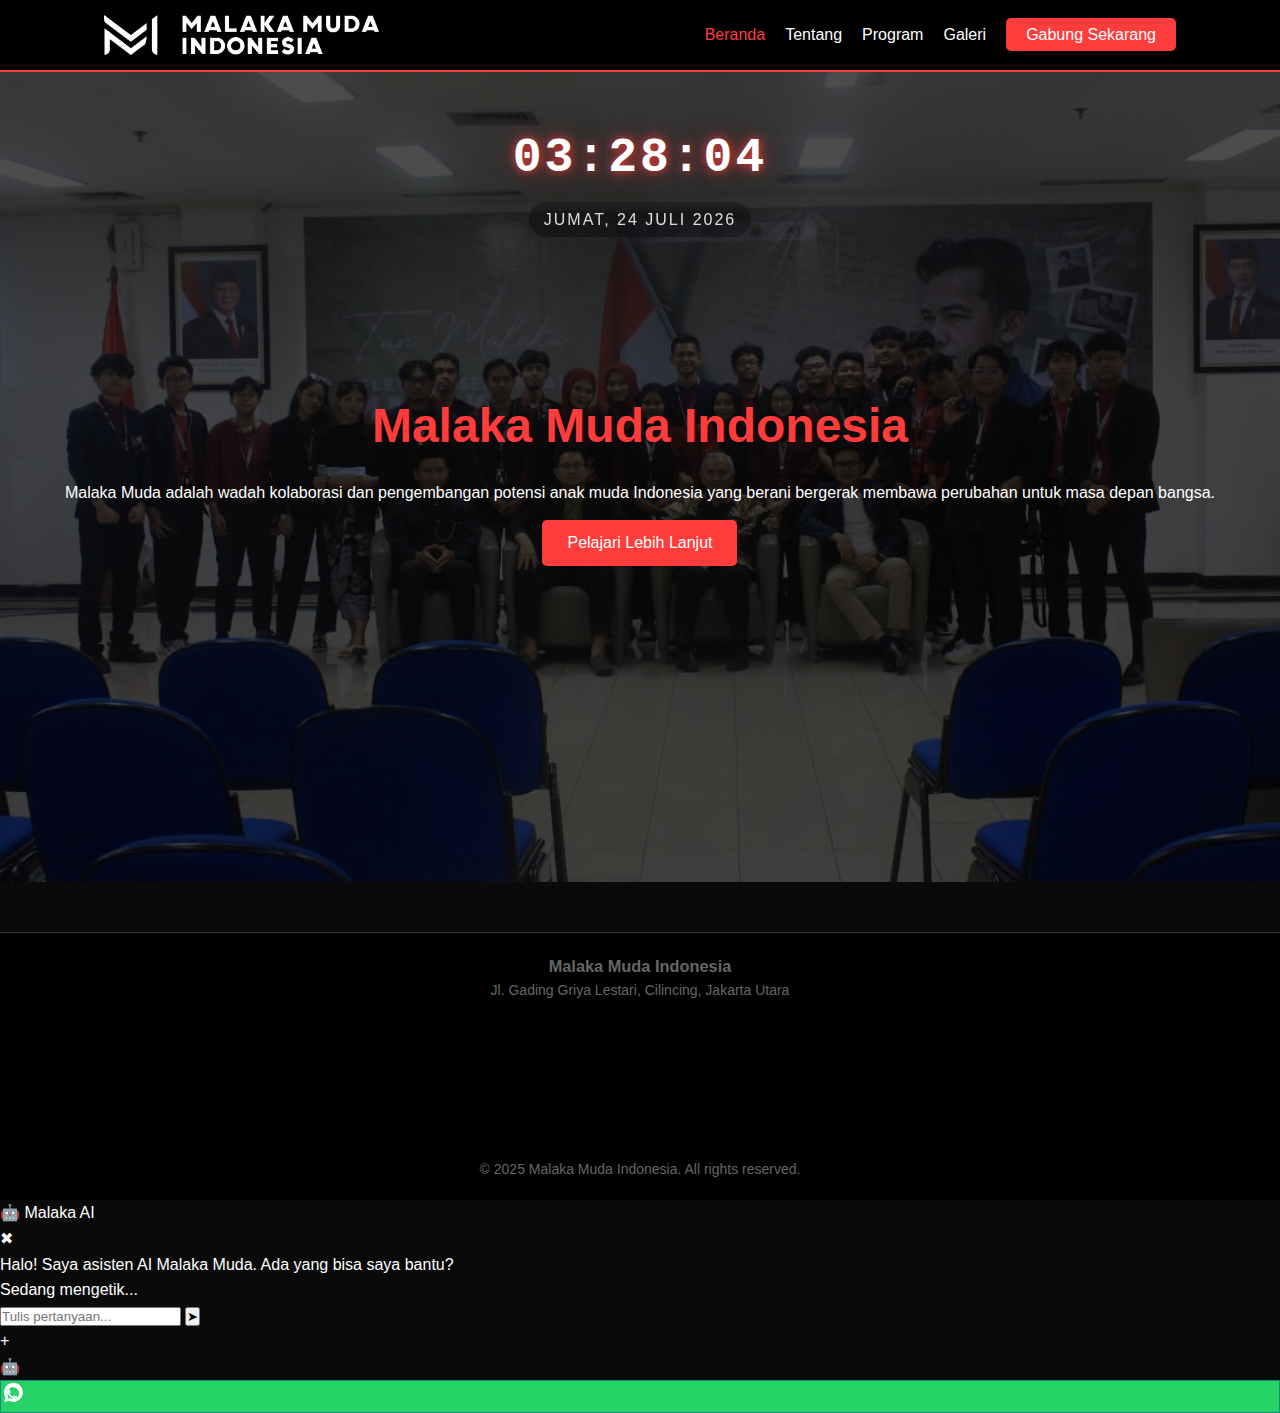
<file: index.html>
<!DOCTYPE html>
<html lang="id">
<head>
  <meta charset="UTF-8">
  <meta name="viewport" content="width=device-width, initial-scale=1.0">
  <title>Malaka Muda Indonesia</title>
  
  <link rel="stylesheet" href="css/style.css">

  <style>
    /* =========================================
       GAYA KHUSUS JAM DIGITAL & WIDGET
       ========================================= */
    .clock-wrapper {
      position: absolute;
      top: 120px;
      width: 100%;
      text-align: center;
      z-index: 10;
      pointer-events: none;
    }

    .digital-clock {
      font-family: 'Courier New', Courier, monospace;
      font-size: 3rem;
      font-weight: bold;
      color: #fff;
      text-shadow: 0 0 10px rgba(255, 60, 60, 0.8), 
                   0 0 20px rgba(255, 60, 60, 0.5);
      letter-spacing: 3px;
      margin-bottom: 5px;
    }

    .date-display {
      font-family: 'Poppins', sans-serif;
      font-size: 1rem;
      color: #ddd;
      text-transform: uppercase;
      letter-spacing: 2px;
      background: rgba(0, 0, 0, 0.3);
      padding: 5px 15px;
      border-radius: 20px;
      display: inline-block;
      backdrop-filter: blur(2px);
    }

    /* CSS Tambahan untuk Widget WA Hijau */
    .wa-btn {
        background-color: #25D366 !important;
        border: 1px solid #128C7E !important;
    }

    .wa-window {
        position: fixed;
        bottom: 100px;
        right: 30px;
        width: 300px;
        background: rgba(20, 20, 20, 0.95);
        backdrop-filter: blur(10px);
        border: 1px solid #25D366;
        border-radius: 15px;
        box-shadow: 0 10px 30px rgba(0,0,0,0.5);
        z-index: 9998;
        display: flex;
        flex-direction: column;
        overflow: hidden;
        opacity: 0;
        transform: translateY(20px) scale(0.9);
        visibility: hidden;
        transition: all 0.3s cubic-bezier(0.175, 0.885, 0.32, 1.275);
    }

    .wa-window.show { opacity: 1; transform: translateY(0) scale(1); visibility: visible; }
    
    .wa-header {
        background: linear-gradient(90deg, #25D366, #128C7E);
        padding: 15px; color: white; font-weight: bold; display: flex; justify-content: space-between; align-items: center;
    }

    .wa-body { padding: 10px; display: flex; flex-direction: column; gap: 10px; }
    
    .wa-contact {
        display: flex; align-items: center; gap: 15px; background: #333; padding: 10px; border-radius: 10px; text-decoration: none; color: white; transition: 0.3s;
    }
    .wa-contact:hover { background: #444; border-color: #25D366; transform: translateX(5px); }
    .wa-icon { width: 40px; height: 40px; background: #555; border-radius: 50%; display: flex; justify-content: center; align-items: center; font-size: 20px; }
    .wa-info { display: flex; flex-direction: column; text-align: left; }
    .wa-name { font-weight: bold; font-size: 14px; }
    .wa-number { font-size: 12px; color: #ccc; }

    @media (max-width: 768px) {
      .clock-wrapper { top: 100px; }
      .digital-clock { font-size: 2rem; }
      .date-display { font-size: 0.8rem; }
    }
  </style>
</head>
<body>

  <header>
    <div class="navbar">
      <div class="logo">
        <a href="index.html">
          <img src="img/logo.png" alt="Logo Malaka Muda">
        </a>
      </div>
      <div class="menu-toggle" id="menu-toggle"><span>☰</span></div>
      <ul class="nav-links" id="nav-links">
        <li><a href="index.html" class="active">Beranda</a></li>
        <li><a href="about.html">Tentang</a></li>
        <li><a href="program.html">Program</a></li>
        <li><a href="galeri.html">Galeri</a></li>
        <li><a href="register.html" class="active-btn">Gabung Sekarang</a></li>
      </ul>
    </div>
  </header>

  <section class="hero">
    <div class="clock-wrapper">
      <div id="clock" class="digital-clock">00:00:00</div>
      <div id="date" class="date-display">MEMUAT TANGGAL...</div>
    </div>

    <div class="hero-content">
      <h2>Malaka Muda Indonesia</h2>
      <p>Malaka Muda adalah wadah kolaborasi dan pengembangan potensi anak muda Indonesia yang berani bergerak membawa perubahan untuk masa depan bangsa.</p>
      <a href="about.html" class="btn-secondary">Pelajari Lebih Lanjut</a>
    </div>
  </section>

  <footer>
    <div class="footer-container">
      <div class="footer-left">
        <h3>Malaka Muda Indonesia</h3>
        <p>Jl. Gading Griya Lestari, Cilincing, Jakarta Utara</p>
      </div>
      <div class="footer-right">
        <iframe src="https://www.google.com/maps/embed?pb=!1m18!1m12!1m3!1d3966.666!2d106.8!3d-6.1!2m3!1f0!2f0!3f0!3m2!1i1024!2i768!4f13.1!3m3!1m2!1s0x0%3A0x0!2zNsKwMDknMTguNiJTIDEwNsKwNTUnMjkuMyJF!5e0!3m2!1sid!2sid!4v1600000000000!5m2!1sid!2sid" width="250" height="150" style="border:0;" allowfullscreen="" loading="lazy"></iframe>
      </div>
    </div>
    <div class="footer-bottom">
      <p>© 2025 Malaka Muda Indonesia. All rights reserved.</p>
    </div>
  </footer>

  <div class="chat-window" id="chatWindow">
    <div class="chat-header">
      <div style="display: flex; align-items: center; gap: 10px;"><span>🤖 Malaka AI</span></div>
      <span class="chat-close" onclick="toggleChat()">✖</span>
    </div>
    <div class="chat-body" id="chatBody">
      <div class="message ai">Halo! Saya asisten AI Malaka Muda. Ada yang bisa saya bantu?</div>
    </div>
    <div class="typing" id="typingIndicator">Sedang mengetik...</div>
    <div class="chat-footer">
      <input type="text" id="chatInput" class="chat-input" placeholder="Tulis pertanyaan..." onkeypress="handleEnter(event)">
      <button class="chat-send" id="sendBtn" onclick="sendMessage()">➤</button>
    </div>
  </div>

  <div class="wa-window" id="waWindow">
    <div class="wa-header">
      <span>Hubungi Admin via WhatsApp</span>
      <span class="chat-close" onclick="toggleWA()">✖</span>
    </div>
    <div class="wa-body">
      <a href="https://wa.me/6285881735230?text=Halo%20Kak%20Herdandi,%20saya%20ingin%20bertanya..." target="_blank" class="wa-contact">
        <div class="wa-icon">👤</div>
        <div class="wa-info"><span class="wa-name">Herdandi</span><span class="wa-number">+62 858-8173-5230</span></div>
      </a>
      <a href="https://wa.me/6289629818156?text=Halo%20Kak%20Maulana,%20saya%20ingin%20bertanya..." target="_blank" class="wa-contact">
        <div class="wa-icon">👤</div>
        <div class="wa-info"><span class="wa-name">Maulana Ibrahim</span><span class="wa-number">+62 896-2981-8156</span></div>
      </a>
      <a href="https://wa.me/6281389872167?text=Halo%20Kak%20Wawan,%20saya%20ingin%20bertanya..." target="_blank" class="wa-contact">
        <div class="wa-icon">👤</div>
        <div class="wa-info"><span class="wa-name">Wawan Gunawan</span><span class="wa-number">+62 813-8987-2167</span></div>
      </a>
    </div>
  </div>

  <div class="fab-container" id="fabContainer">
    <div class="fab-main" onclick="toggleFab()"><span id="fabIcon">+</span></div>
    <div class="fab-sub" data-tooltip="Tanya AI" onclick="toggleChat()"><span>🤖</span></div>
    <div class="fab-sub wa-btn" data-tooltip="Hubungi Kami" onclick="toggleWA()">
      <svg viewBox="0 0 24 24" width="24" height="24" fill="white"><path d="M12.031 6.172c-3.181 0-5.767 2.586-5.768 5.766-.001 1.298.38 2.27 1.019 3.287l-.711 2.592 2.654-.698c1.005.572 1.903.87 3.05.87 3.183 0 5.768-2.586 5.768-5.766.001-3.182-2.585-5.769-5.766-5.769zm9.761 5.375c0 5.149-4.192 9.341-9.34 9.341-1.606 0-3.088-.415-4.425-1.126l-4.908 1.288 1.31-4.785c-.86-1.516-1.353-3.239-1.353-5.066 0-5.149 4.192-9.341 9.34-9.341 5.149 0 9.341 4.192 9.341 9.341zm-6.096 3.655c-.247-.124-1.463-.723-1.69-.805-.227-.083-.392-.124-.556.124-.165.247-.639.805-.783.97-.144.165-.289.186-.536.062-.247-.124-1.043-.385-1.987-1.226-.735-.655-1.231-1.464-1.375-1.711-.145-.247-.015-.38.108-.503.111-.11.248-.288.371-.433.124-.144.165-.247.248-.412.082-.165.041-.31-.021-.433-.062-.124-.557-1.341-.763-1.835-.201-.484-.405-.418-.557-.425l-.474-.01c-.165 0-.433.062-.66.309-.227.247-.866.846-.866 2.063 0 1.217.887 2.393 1.01 2.558.124.165 1.745 2.665 4.227 3.737.59.255 1.051.408 1.412.523.6.19 1.146.162 1.577.098.483-.072 1.463-.598 1.67-1.175.206-.577.206-1.072.144-1.175-.062-.103-.227-.165-.474-.289z"/></svg>
    </div>
  </div>

  <script>
    // --- 1. SCRIPT JAM DIGITAL & TANGGAL ---
    function updateClock() {
      const now = new Date();
      const hours = String(now.getHours()).padStart(2, '0');
      const minutes = String(now.getMinutes()).padStart(2, '0');
      const seconds = String(now.getSeconds()).padStart(2, '0');
      
      const days = ['Minggu', 'Senin', 'Selasa', 'Rabu', 'Kamis', 'Jumat', 'Sabtu'];
      const months = ['Januari', 'Februari', 'Maret', 'April', 'Mei', 'Juni', 'Juli', 'Agustus', 'September', 'Oktober', 'November', 'Desember'];
      
      const dayName = days[now.getDay()];
      const dayNum = now.getDate();
      const monthName = months[now.getMonth()];
      const year = now.getFullYear();

      // Update elemen HTML
      const clockEl = document.getElementById('clock');
      const dateEl = document.getElementById('date');
      
      if(clockEl) clockEl.innerText = `${hours}:${minutes}:${seconds}`;
      if(dateEl) dateEl.innerText = `${dayName}, ${dayNum} ${monthName} ${year}`;
    }
    // Jalankan jam
    setInterval(updateClock, 1000);
    window.onload = updateClock; // Pastikan jalan saat load

    // --- 2. SCRIPT NAVBAR HAMBURGER ---
    const menuToggle = document.getElementById('menu-toggle');
    const navLinks = document.getElementById('nav-links');
    if (menuToggle && navLinks) {
      menuToggle.addEventListener('click', () => {
        navLinks.classList.toggle('active');
      });
    }

    // --- 3. SCRIPT FAB, WA, & CHAT AI ---
    function toggleFab() {
      const container = document.getElementById('fabContainer');
      container.classList.toggle('open');
      const isActive = container.classList.contains('open');
      if (isActive) document.querySelector('.fab-main').classList.add('active');
      else document.querySelector('.fab-main').classList.remove('active');
    }

    function toggleWA() {
      const waWindow = document.getElementById('waWindow');
      waWindow.classList.toggle('show');
      document.getElementById('chatWindow').classList.remove('show');
      document.getElementById('fabContainer').classList.remove('open');
      document.querySelector('.fab-main').classList.remove('active');
    }

    function toggleChat() {
      const chatWindow = document.getElementById('chatWindow');
      chatWindow.classList.toggle('show');
      document.getElementById('waWindow').classList.remove('show');
      document.getElementById('fabContainer').classList.remove('open');
      document.querySelector('.fab-main').classList.remove('active');
    }

    function handleEnter(e) { if (e.key === 'Enter') sendMessage(); }

    async function sendMessage() {
      const inputField = document.getElementById('chatInput');
      const sendBtn = document.getElementById('sendBtn');
      const chatBody = document.getElementById('chatBody');
      const typing = document.getElementById('typingIndicator');
      
      const text = inputField.value.trim();
      if (!text) return;

      appendMessage(text, 'user');
      inputField.value = '';
      sendBtn.disabled = true;
      typing.style.display = 'block';
      chatBody.scrollTop = chatBody.scrollHeight;

      try {
        const response = await fetch(`https://api.fandirr.my.id/ai/gpt?prompt=${encodeURIComponent(text)}&model=gpt-3.5-turbo`);
        const data = await response.json();
        typing.style.display = 'none';
        sendBtn.disabled = false;

        if (data.status === 'success' && data.result && data.result.reply) {
          appendMessage(data.result.reply, 'ai');
        } else {
          appendMessage("Maaf, API sedang sibuk.", 'ai');
        }
      } catch (error) {
        typing.style.display = 'none';
        sendBtn.disabled = false;
        appendMessage("Gagal terhubung ke server.", 'ai');
      }
    }

    function appendMessage(text, sender) {
      const chatBody = document.getElementById('chatBody');
      const div = document.createElement('div');
      div.classList.add('message', sender);
      div.innerHTML = text.replace(/\n/g, '<br>');
      chatBody.appendChild(div);
      chatBody.scrollTop = chatBody.scrollHeight;
    }
  </script>

</body>
</html>
</file>
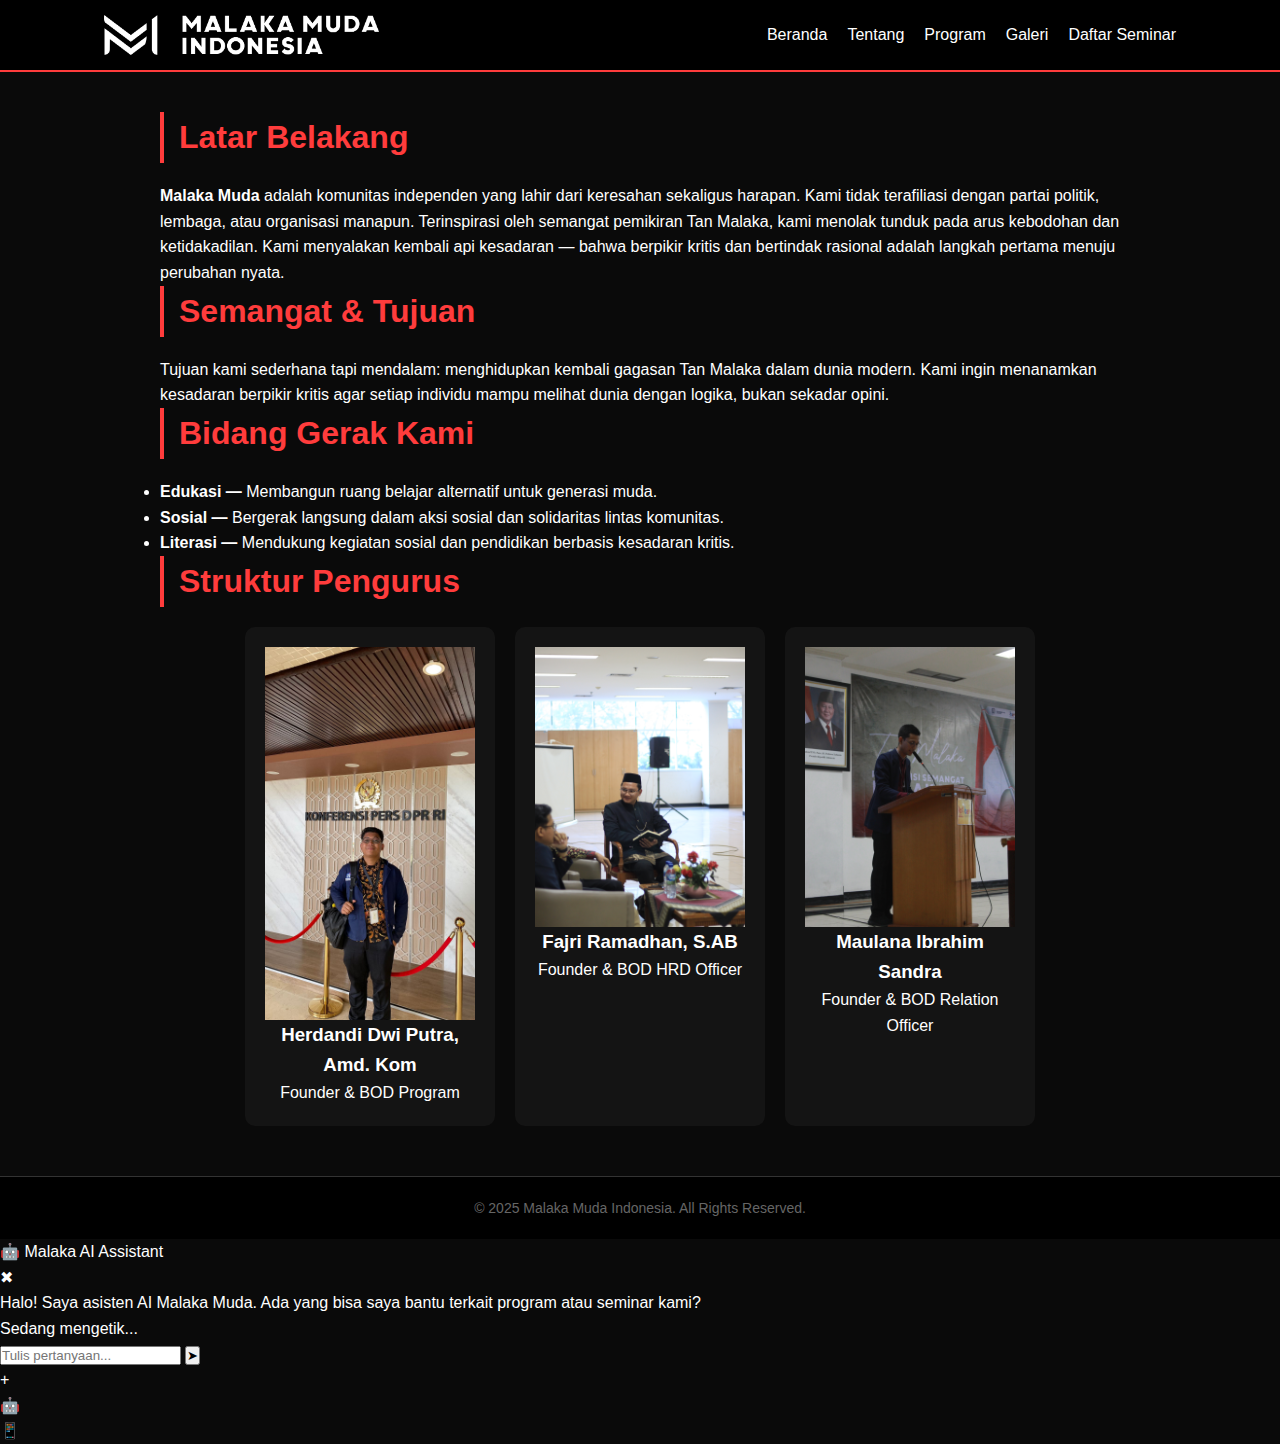
<file: about.html>
<!DOCTYPE html>
<html lang="id">
<head>
  <meta charset="UTF-8">
  <meta name="viewport" content="width=device-width, initial-scale=1.0">
  <title>Tentang Malaka Muda</title>
  <link rel="stylesheet" href="css/style.css">
</head>
<body>

  <!-- Navbar -->
<header>
  <div class="navbar">
    <div class="logo">
      <a href="index.html"><img src="img/logo.png" alt="Logo Malaka Muda"></a>
    </div>
    
    <div class="menu-toggle" id="menu-toggle">
      &#9776; </div>

    <ul class="nav-links" id="nav-links">
      <li><a href="index.html">Beranda</a></li>
      <li><a href="about.html">Tentang</a></li>
      <li><a href="program.html">Program</a></li>
      <li><a href="galeri.html">Galeri</a></li>
      <li><a href="register.html">Daftar Seminar</a></li>
    </ul>
  </div>
</header>


  <!-- Konten -->
  <main class="content">
    <section>
      <h1>Latar Belakang</h1>
      <p><strong>Malaka Muda</strong> adalah komunitas independen yang lahir dari keresahan sekaligus harapan. Kami tidak terafiliasi dengan partai politik, lembaga, atau organisasi manapun. Terinspirasi oleh semangat pemikiran Tan Malaka, kami menolak tunduk pada arus kebodohan dan ketidakadilan. Kami menyalakan kembali api kesadaran — bahwa berpikir kritis dan bertindak rasional adalah langkah pertama menuju perubahan nyata.</p>
    </section>

    <section>
      <h1>Semangat & Tujuan</h1>
      <p>Tujuan kami sederhana tapi mendalam: menghidupkan kembali gagasan Tan Malaka dalam dunia modern. Kami ingin menanamkan kesadaran berpikir kritis agar setiap individu mampu melihat dunia dengan logika, bukan sekadar opini.</p>
    </section>

    <section>
      <h1>Bidang Gerak Kami</h1>
      <ul>
        <li><strong>Edukasi —</strong> Membangun ruang belajar alternatif untuk generasi muda.</li>
        <li><strong>Sosial —</strong> Bergerak langsung dalam aksi sosial dan solidaritas lintas komunitas.</li>
        <li><strong>Literasi —</strong> Mendukung kegiatan sosial dan pendidikan berbasis kesadaran kritis.</li>
      </ul>
    </section>

    <section>
      <h1>Struktur Pengurus</h1>
      <div class="team">
        <div class="member">
          <img src="img/foto_herdandi.jpg" alt="Herdandi Dwi Putra">
          <h3>Herdandi Dwi Putra, Amd. Kom</h3>
          <p>Founder & BOD Program</p>
        </div>
        <div class="member">
          <img src="img/foto_fajri.jpg" alt="Fajri Ramadhan">
          <h3>Fajri Ramadhan, S.AB</h3>
          <p>Founder & BOD HRD Officer</p>
        </div>
        <div class="member">
          <img src="img/foto_ibrahim.jpg" alt="Maulana Ibrahim Sandra">
          <h3>Maulana Ibrahim Sandra</h3>
          <p>Founder & BOD Relation Officer</p>
        </div>
      </div>
    </section>
  </main>

  <!-- Footer -->
  <footer>
    <p>© 2025 Malaka Muda Indonesia. All Rights Reserved.</p>
  </footer>
<script>
  const menuToggle = document.getElementById('menu-toggle');
  const navLinks = document.getElementById('nav-links');

  menuToggle.addEventListener('click', () => {
    navLinks.classList.toggle('active');
  });
</script>
<div class="chat-window" id="chatWindow">
  <div class="chat-header">
    <div style="display: flex; align-items: center; gap: 10px;">
      <span>🤖 Malaka AI Assistant</span>
    </div>
    <span class="chat-close" onclick="toggleChat()">✖</span>
  </div>
  
  <div class="chat-body" id="chatBody">
    <div class="message ai">Halo! Saya asisten AI Malaka Muda. Ada yang bisa saya bantu terkait program atau seminar kami?</div>
  </div>
  
  <div class="typing" id="typingIndicator">Sedang mengetik...</div>

  <div class="chat-footer">
    <input type="text" id="chatInput" class="chat-input" placeholder="Tulis pertanyaan..." onkeypress="handleEnter(event)">
    <button class="chat-send" id="sendBtn" onclick="sendMessage()">➤</button>
  </div>
</div>

<div class="fab-container" id="fabContainer">
  <div class="fab-main" onclick="toggleFab()">
    <span id="fabIcon">+</span>
  </div>
  
  <div class="fab-sub" data-tooltip="Tanya AI" onclick="toggleChat()">
    <span>🤖</span>
  </div>
  
  <div class="fab-sub" data-tooltip="WhatsApp Admin" onclick="window.open('https://wa.me/6285881735230', '_blank')">
    <span>📱</span>
  </div>
</div>

<script>
  // === FAB CONTROLLER ===
  function toggleFab() {
    const container = document.getElementById('fabContainer');
    const icon = document.getElementById('fabIcon');
    
    container.classList.toggle('open');
    const isActive = container.classList.contains('open');
    
    // Ganti ikon + jadi x
    if (isActive) {
      document.querySelector('.fab-main').classList.add('active');
    } else {
      document.querySelector('.fab-main').classList.remove('active');
    }
  }

  // === CHAT WINDOW CONTROLLER ===
  function toggleChat() {
    const chatWindow = document.getElementById('chatWindow');
    chatWindow.classList.toggle('show');
    
    // Tutup menu FAB jika chat dibuka agar bersih
    document.getElementById('fabContainer').classList.remove('open');
    document.querySelector('.fab-main').classList.remove('active');
  }

  function handleEnter(e) {
    if (e.key === 'Enter') sendMessage();
  }

  // === AI API INTEGRATION ===
  async function sendMessage() {
    const inputField = document.getElementById('chatInput');
    const sendBtn = document.getElementById('sendBtn');
    const chatBody = document.getElementById('chatBody');
    const typing = document.getElementById('typingIndicator');
    
    const text = inputField.value.trim();
    if (!text) return;

    // 1. Tampilkan Pesan User
    appendMessage(text, 'user');
    inputField.value = '';
    
    // 2. Set Loading State
    sendBtn.disabled = true;
    typing.style.display = 'block';
    chatBody.scrollTop = chatBody.scrollHeight; // Auto scroll ke bawah

    try {
      // 3. Panggil API Fandirr
      const response = await fetch(`https://api.fandirr.my.id/ai/gpt?prompt=${encodeURIComponent(text)}&model=gpt-3.5-turbo`);
      const data = await response.json();

      // 4. Proses Respon
      typing.style.display = 'none';
      sendBtn.disabled = false;

      if (data.status === 'success' && data.result && data.result.reply) {
        appendMessage(data.result.reply, 'ai');
      } else {
        appendMessage("Maaf, saya sedang gangguan. Coba lagi nanti ya.", 'ai');
      }

    } catch (error) {
      console.error('Error:', error);
      typing.style.display = 'none';
      sendBtn.disabled = false;
      appendMessage("Koneksi gagal. Periksa internet Anda.", 'ai');
    }
  }

  function appendMessage(text, sender) {
    const chatBody = document.getElementById('chatBody');
    const div = document.createElement('div');
    div.classList.add('message', sender);
    
    // Konversi baris baru (\n) menjadi <br> agar rapi
    div.innerHTML = text.replace(/\n/g, '<br>');
    
    chatBody.appendChild(div);
    chatBody.scrollTop = chatBody.scrollHeight;
  }
</script>
</body>
</html>
</file>
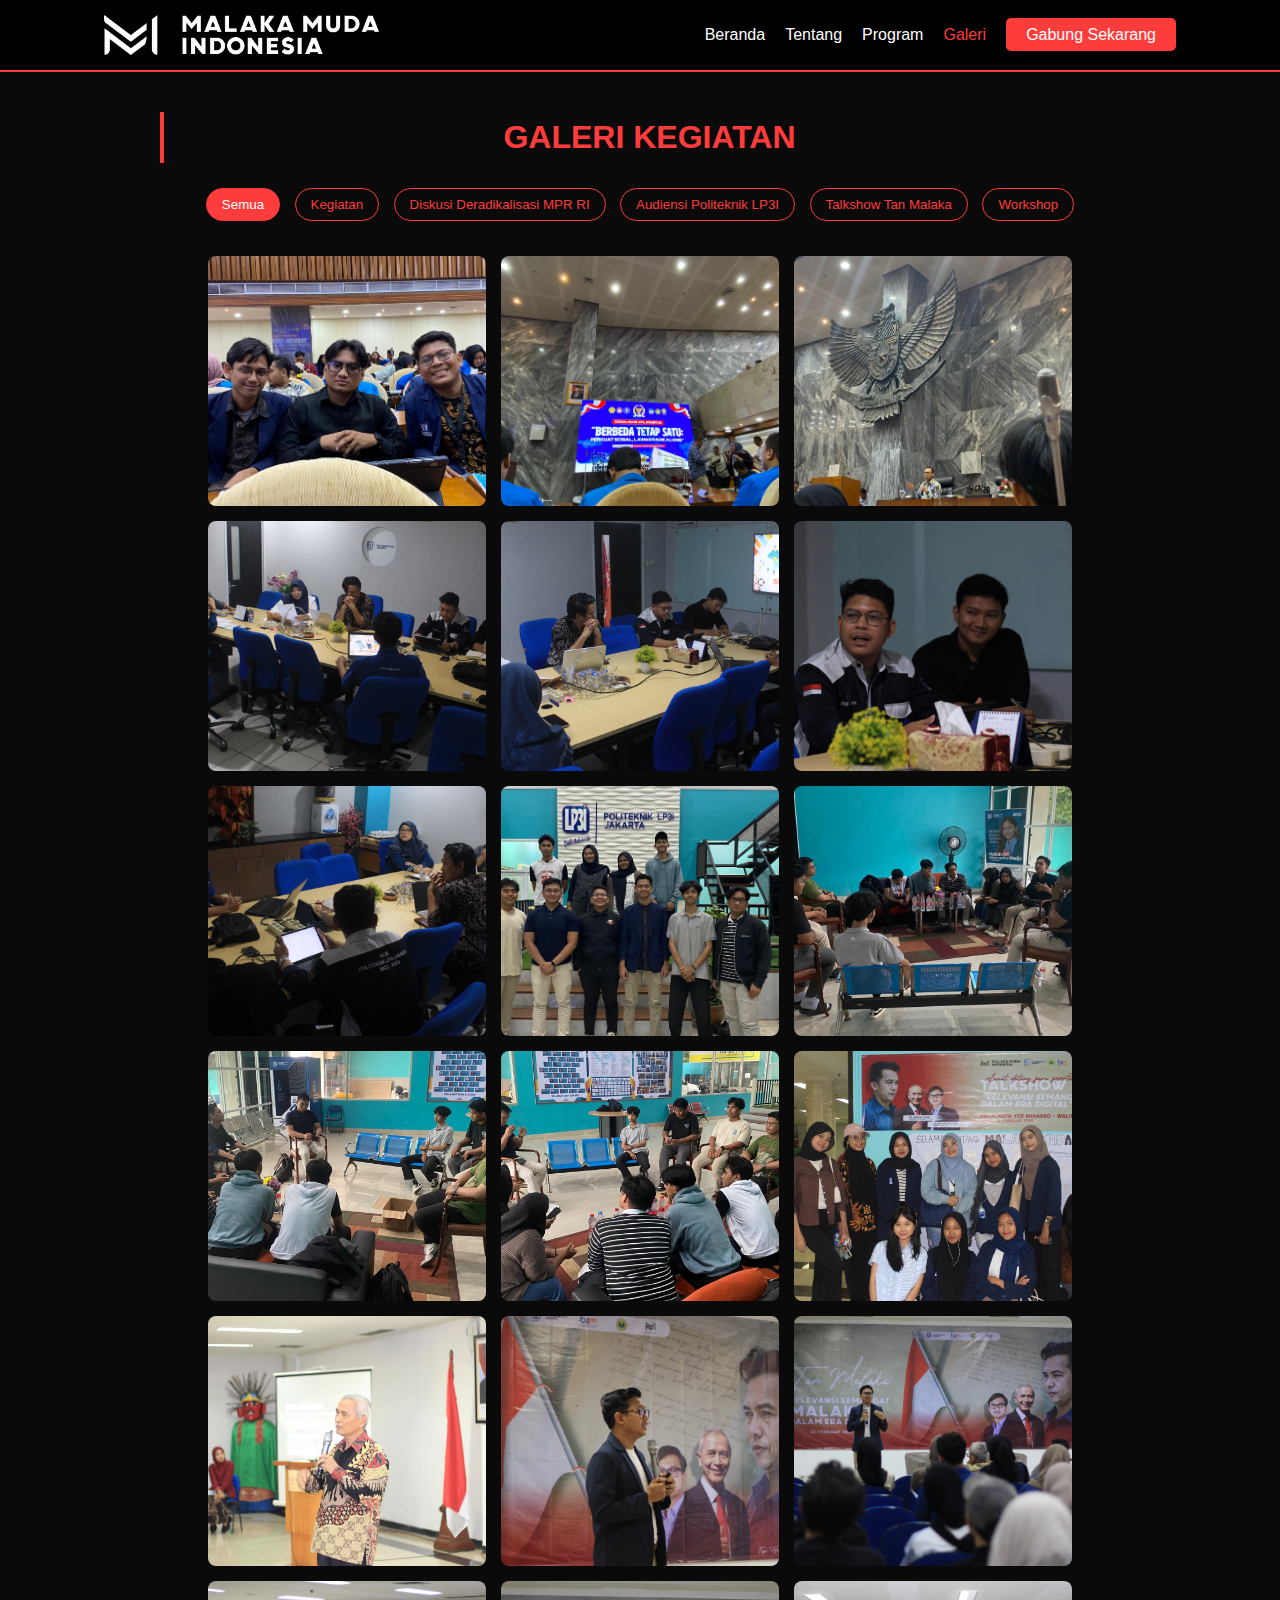
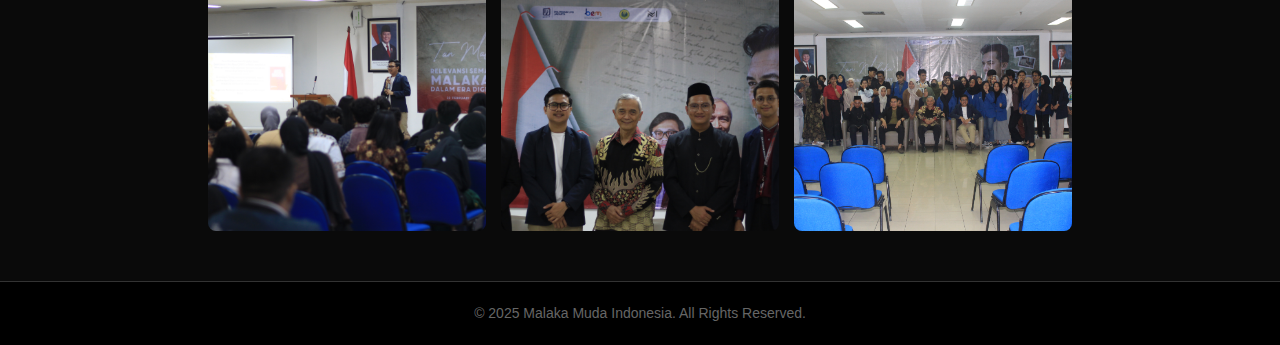
<file: galeri.html>
<!DOCTYPE html>
<html lang="id">
<head>
  <meta charset="UTF-8">
  <meta name="viewport" content="width=device-width, initial-scale=1.0">
  <title>Galeri - Malaka Muda</title>
  
  <link rel="stylesheet" href="css/style.css">
</head>

<body>

  <header>
    <div class="navbar">
      <div class="logo">
        <a href="index.html">
          <img src="img/logo.png" alt="Logo Malaka Muda">
        </a>
      </div>
      
      <div class="menu-toggle" id="menu-toggle">
        <span>&#9776;</span>
      </div>

      <ul class="nav-links" id="nav-links">
        <li><a href="index.html">Beranda</a></li>
        <li><a href="about.html">Tentang</a></li>
        <li><a href="program.html">Program</a></li>
        <li><a href="galeri.html" class="active">Galeri</a></li> <li><a href="register.html" class="active-btn">Gabung Sekarang</a></li>
      </ul>
    </div>
  </header>

  <main class="content">
    <h1 class="galeri-header">GALERI KEGIATAN</h1>

    <div class="filter-buttons">
      <button class="active" onclick="filterSelection('all')">Semua</button>
      <button onclick="filterSelection('kegiatan')">Kegiatan</button>
      <button onclick="filterSelection('diskusimpr')">Diskusi Deradikalisasi MPR RI</button>
      <button onclick="filterSelection('audiensilp3i')">Audiensi Politeknik LP3I</button>
      <button onclick="filterSelection('talkshow')">Talkshow Tan Malaka</button>
      <button onclick="filterSelection('workshop')">Workshop</button>
    </div>

    <div class="galeri-container">
      <div class="galeri-item diskusimpr"><img src="img/mpr1.jpg" alt="Kegiatan MPR 1"></div>
      <div class="galeri-item diskusimpr"><img src="img/mpr2.jpg" alt="Kegiatan MPR 2"></div>
      <div class="galeri-item diskusimpr"><img src="img/mpr3.jpg" alt="Kegiatan MPR 3"></div>
      
      <div class="galeri-item audiensilp3i"><img src="img/audiensi1.jpg" alt="Audiensi 1"></div>
      <div class="galeri-item audiensilp3i"><img src="img/audiensi3.jpg" alt="Audiensi 2"></div>
      <div class="galeri-item audiensilp3i"><img src="img/audiensi4.jpg" alt="Audiensi 3"></div>
      <div class="galeri-item audiensilp3i"><img src="img/audiensi5.jpg" alt="Audiensi 4"></div>
      
      <div class="galeri-item workshop"><img src="img/workshop1.jpg" alt="Workshop 1"></div>
      <div class="galeri-item workshop"><img src="img/workshop2.jpg" alt="Workshop 2"></div>
      <div class="galeri-item workshop"><img src="img/workshop3.jpg" alt="Workshop 3"></div>
      <div class="galeri-item workshop"><img src="img/workshop4.jpg" alt="Workshop 4"></div>
      
      <div class="galeri-item talkshow"><img src="img/talkshow1.jpg" alt="Talkshow 1"></div>
      <div class="galeri-item talkshow"><img src="img/talkshow2.jpg" alt="Talkshow 2"></div>
      <div class="galeri-item talkshow"><img src="img/talkshow3.jpg" alt="Talkshow 3"></div>
      <div class="galeri-item talkshow"><img src="img/talkshow4.jpg" alt="Talkshow 4"></div>
      <div class="galeri-item talkshow"><img src="img/talkshow5.jpg" alt="Talkshow 5"></div>
      <div class="galeri-item talkshow"><img src="img/talkshow6.jpg" alt="Talkshow 6"></div>
      <div class="galeri-item talkshow"><img src="img/talkshow7.jpg" alt="Talkshow 7"></div>
    </div>
  </main>

  <footer>
    <p>© 2025 Malaka Muda Indonesia. All Rights Reserved.</p>
  </footer>

  <script>
    // 1. SCRIPT UNTUK NAVBAR HAMBURGER (WAJIB ADA)
    const menuToggle = document.getElementById('menu-toggle');
    const navLinks = document.getElementById('nav-links');

    if (menuToggle && navLinks) {
        menuToggle.addEventListener('click', () => {
            navLinks.classList.toggle('active');
        });
    }

    // 2. SCRIPT UNTUK FILTER GALERI
    filterSelection("all");
    
    function filterSelection(c) {
      let x, i;
      x = document.getElementsByClassName("galeri-item");
      if (c == "all") c = "";
      
      for (i = 0; i < x.length; i++) {
        w3RemoveClass(x[i], "show");
        if (x[i].className.indexOf(c) > -1) w3AddClass(x[i], "show");
      }
      
      // Highlight tombol aktif
      const btnContainer = document.querySelector(".filter-buttons");
      const btns = btnContainer.getElementsByTagName("button");
      for (let i = 0; i < btns.length; i++) {
        btns[i].addEventListener("click", function(){
          let current = document.getElementsByClassName("active");
          if (current.length > 0) { 
            current[0].className = current[0].className.replace(" active", "");
          }
          this.className += " active";
        });
      }
    }

    // Fungsi Pembantu Tambah Class
    function w3AddClass(element, name) {
      let i, arr1, arr2;
      arr1 = element.className.split(" ");
      arr2 = name.split(" ");
      for (i = 0; i < arr2.length; i++) {
        if (arr1.indexOf(arr2[i]) == -1) {element.className += " " + arr2[i];}
      }
    }

    // Fungsi Pembantu Hapus Class
    function w3RemoveClass(element, name) {
      let i, arr1, arr2;
      arr1 = element.className.split(" ");
      arr2 = name.split(" ");
      for (i = 0; i < arr2.length; i++) {
        while (arr1.indexOf(arr2[i]) > -1) {
          arr1.splice(arr1.indexOf(arr2[i]), 1);     
        }
      }
      element.className = arr1.join(" ");
    }
  </script>
  
  <style>
    .galeri-item { display: none; /* Sembunyikan semua di awal */ }
    .show { display: block; /* Tampilkan yang dipilih */ animation: fadeIn 0.5s; }
    @keyframes fadeIn { from { opacity: 0; } to { opacity: 1; } }
  </style>

</body>
</html>
</file>
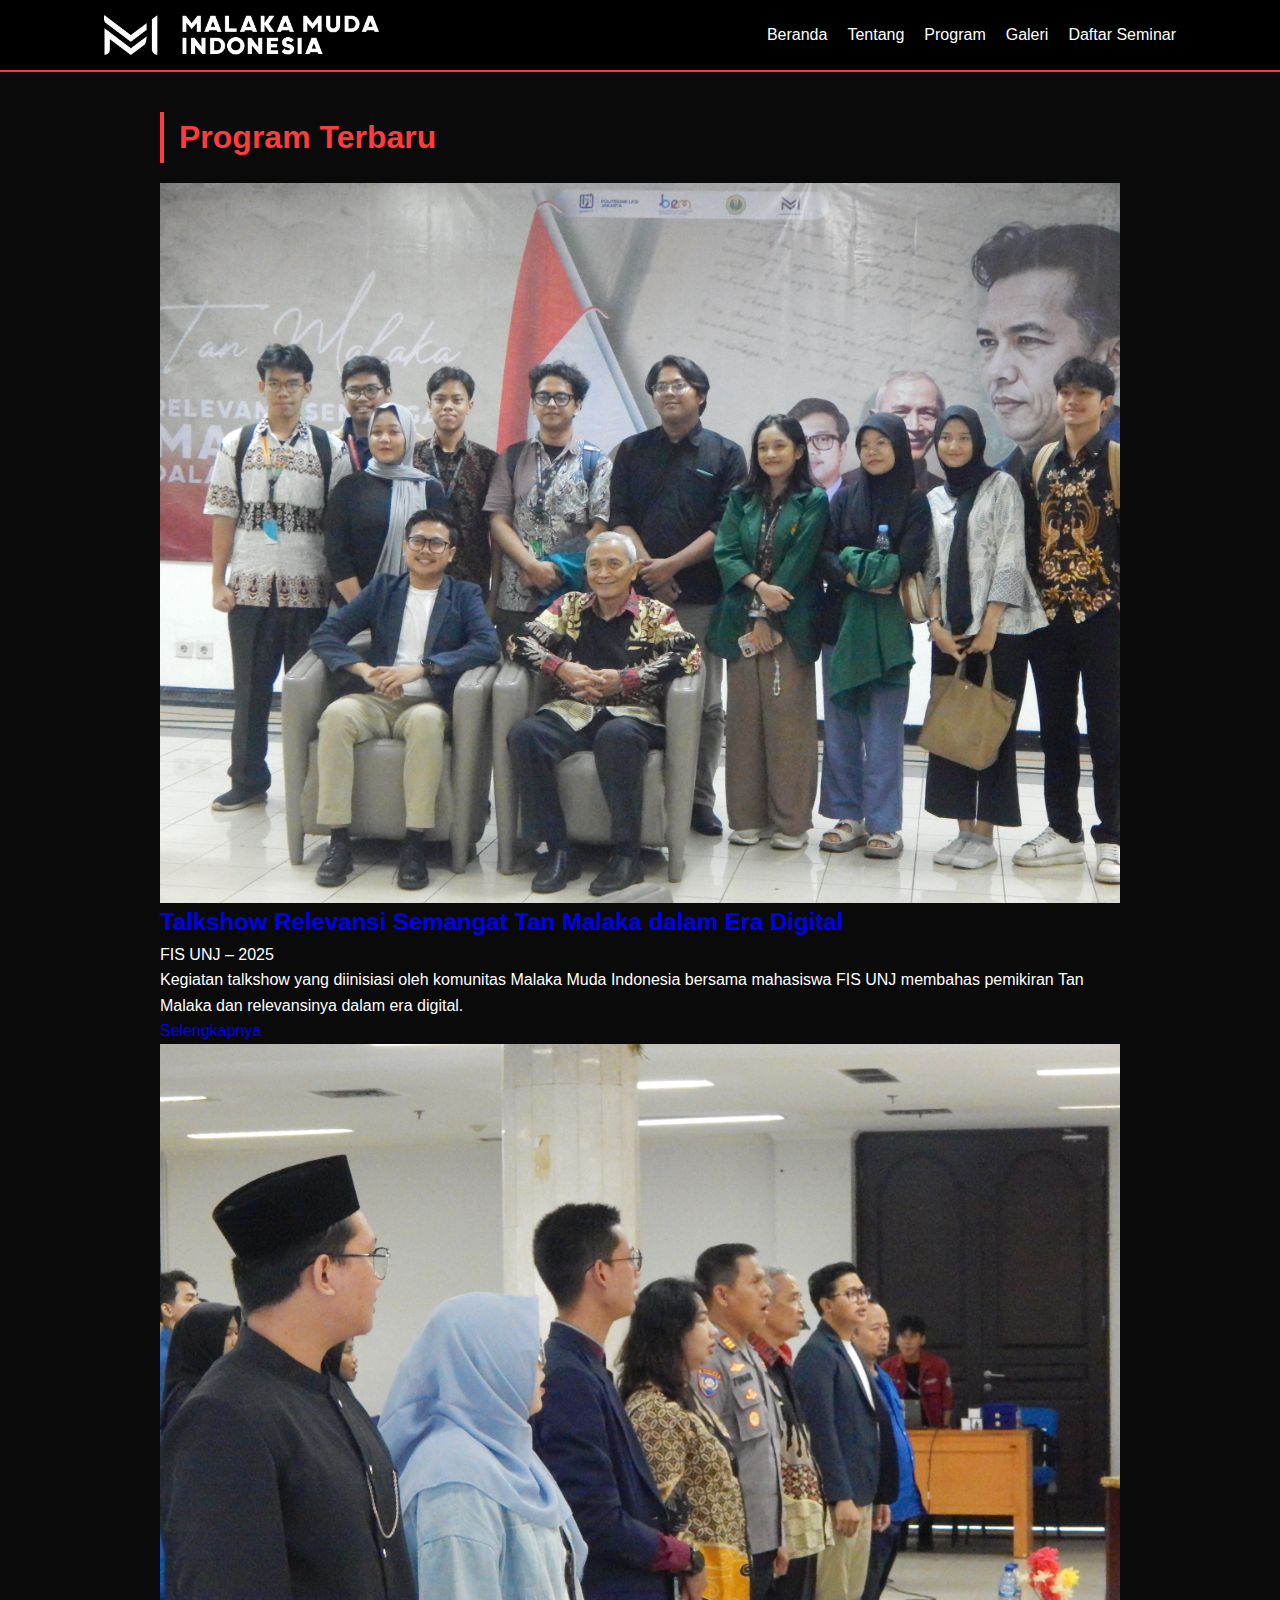
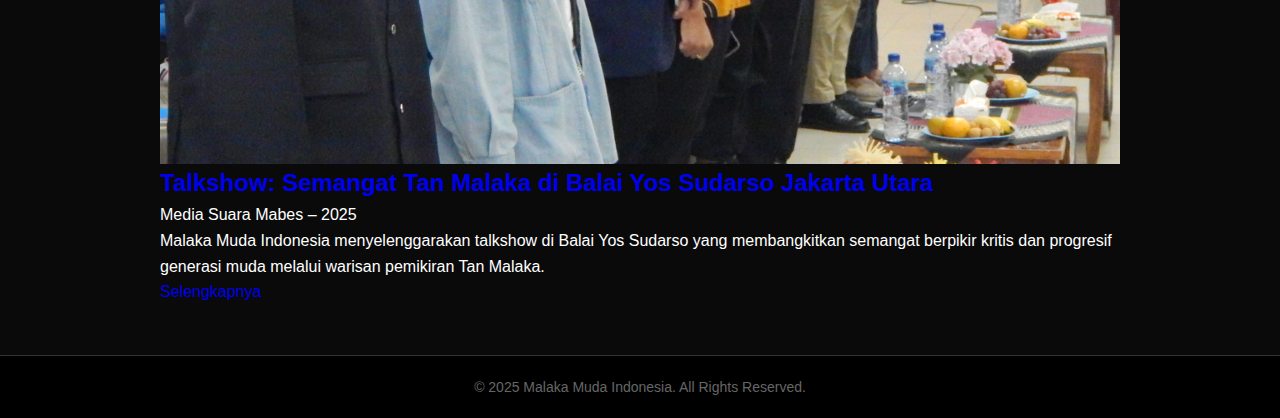
<file: program.html>
<!DOCTYPE html>
<html lang="id">
<head>
  <meta charset="UTF-8">
  <meta name="viewport" content="width=device-width, initial-scale=1.0">
  <title>Program Malaka Muda</title>
  <link rel="stylesheet" href="css/style.css">
</head>
<body>

  <!-- Navbar -->
    <header>
      <div class="navbar">
        <div class="logo">
          <a href="index.html"><img src="img/logo.png" alt="Logo Malaka Muda"></a>
        </div>
        
        <div class="menu-toggle" id="menu-toggle">
          &#9776; </div>
    
        <ul class="nav-links" id="nav-links">
          <li><a href="index.html">Beranda</a></li>
          <li><a href="about.html">Tentang</a></li>
          <li><a href="program.html">Program</a></li>
          <li><a href="galeri.html">Galeri</a></li>
          <li><a href="register.html">Daftar Seminar</a></li>
        </ul>
      </div>
    </header>
    

  <!-- Section Program -->
  <main class="content">
    <h1>Program Terbaru</h1>

    <!-- Item 1 -->
    <div class="program-item">
      <img src="img/unj.jpg" alt="Talkshow Malaka Muda UNJ">
      <div class="program-info">
        <h2><a href="https://fis.unj.ac.id/pendidikansejarah/?p=1948" target="_blank">Talkshow Relevansi Semangat Tan Malaka dalam Era Digital</a></h2>
        <p class="meta">FIS UNJ – 2025</p>
        <p>
          Kegiatan talkshow yang diinisiasi oleh komunitas Malaka Muda Indonesia bersama mahasiswa FIS UNJ membahas pemikiran Tan Malaka dan relevansinya dalam era digital.
        </p>
        <a href="https://fis.unj.ac.id/pendidikansejarah/?p=1948" class="read-btn" target="_blank">Selengkapnya</a>
      </div>
    </div>

    <!-- Item 2 -->
    <div class="program-item reverse">
      <img src="img/mediasuaramabes.jpg" alt="Talkshow Malaka Muda Balai Yos Sudarso">
      <div class="program-info">
        <h2><a href="https://www.mediasuaramabes.com/talkshow-relevansi-semangat-tan-malaka-dalam-era-digital-balai-yos-sudarso-jakarta-utara/" target="_blank">Talkshow: Semangat Tan Malaka di Balai Yos Sudarso Jakarta Utara</a></h2>
        <p class="meta">Media Suara Mabes – 2025</p>
        <p>
          Malaka Muda Indonesia menyelenggarakan talkshow di Balai Yos Sudarso yang membangkitkan semangat berpikir kritis dan progresif generasi muda melalui warisan pemikiran Tan Malaka.
        </p>
        <a href="https://www.mediasuaramabes.com/talkshow-relevansi-semangat-tan-malaka-dalam-era-digital-balai-yos-sudarso-jakarta-utara/" class="read-btn" target="_blank">Selengkapnya</a>
      </div>
    </div>
  </main>

  <!-- Footer -->
  <footer>
    <p>© 2025 Malaka Muda Indonesia. All Rights Reserved.</p>
  </footer>

</body>
<script>
  const menuToggle = document.getElementById('menu-toggle');
  const navLinks = document.getElementById('nav-links');

  menuToggle.addEventListener('click', () => {
    navLinks.classList.toggle('active');
  });
</script>
</body>
</html>
</file>
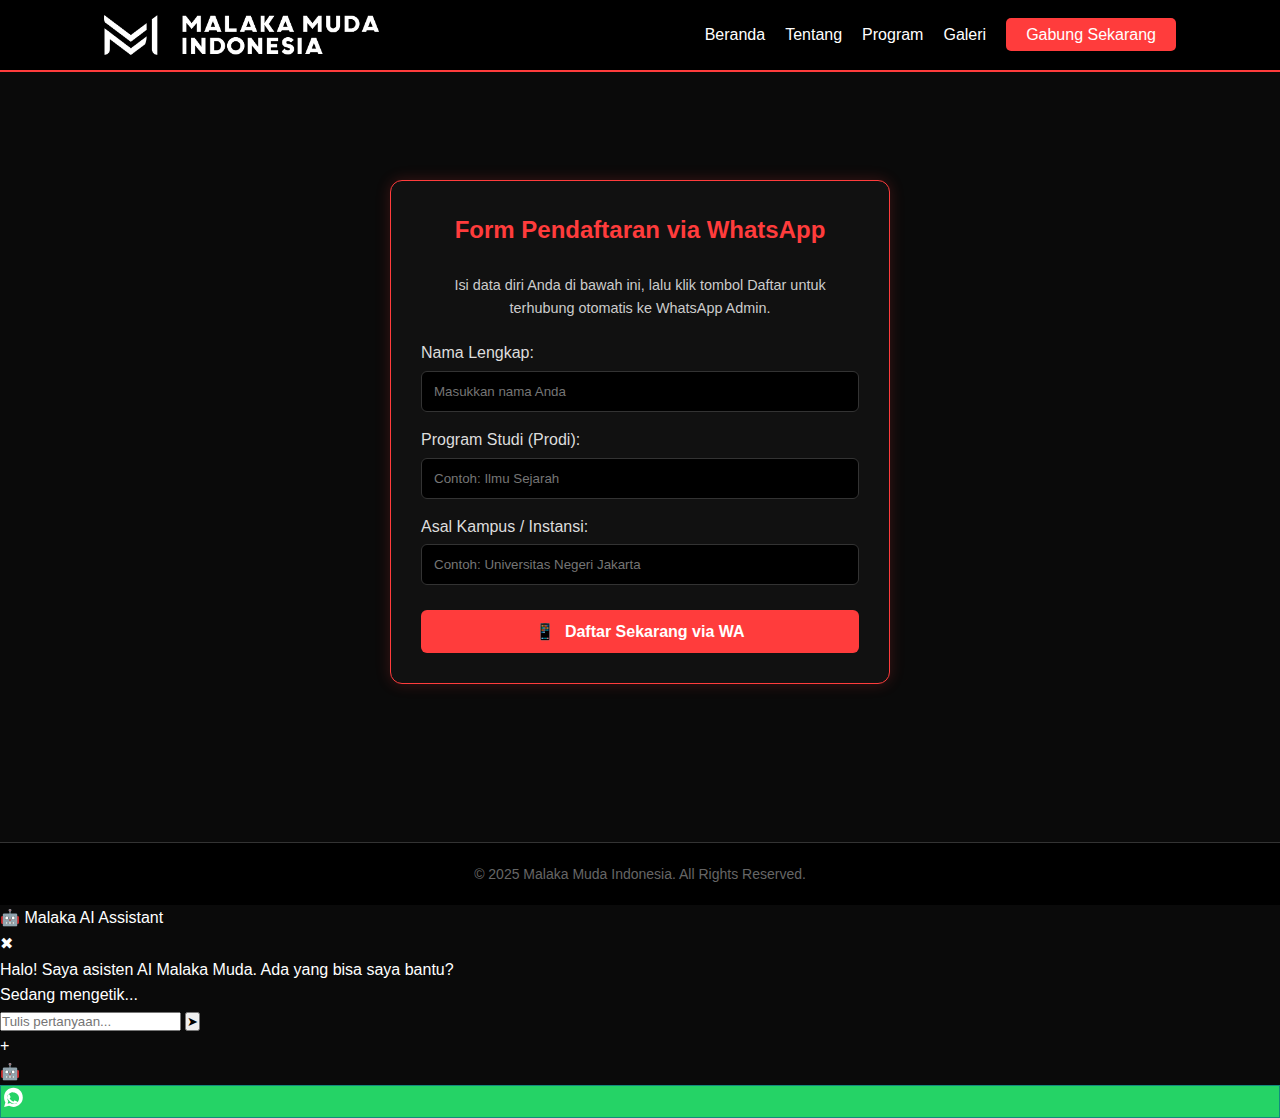
<file: register.html>
<!DOCTYPE html>
<html lang="id">
<head>
  <meta charset="UTF-8">
  <meta name="viewport" content="width=device-width, initial-scale=1.0">
  <title>Daftar Seminar | Malaka Muda</title>
  
  <link rel="stylesheet" href="css/style.css">
</head>
<body>

  <header>
    <div class="navbar">
      <div class="logo">
        <a href="index.html">
          <img src="img/logo.png" alt="Logo Malaka Muda">
        </a>
      </div>
      
      <div class="menu-toggle" id="menu-toggle">
        <span>&#9776;</span>
      </div>

      <ul class="nav-links" id="nav-links">
        <li><a href="index.html">Beranda</a></li>
        <li><a href="about.html">Tentang</a></li>
        <li><a href="program.html">Program</a></li>
        <li><a href="galeri.html">Galeri</a></li>
        <li><a href="register.html" class="active-btn">Gabung Sekarang</a></li>
      </ul>
    </div>
  </header>

  <main class="container-register">
    <div class="form-wrapper">
      <h2>Form Pendaftaran via WhatsApp</h2>
      <p style="text-align: center; margin-bottom: 20px; color: #ccc; font-size: 0.9rem;">
        Isi data diri Anda di bawah ini, lalu klik tombol Daftar untuk terhubung otomatis ke WhatsApp Admin.
      </p>
      
      <form id="waForm" onsubmit="kirimKeWhatsApp(event)">
        
        <div class="input-group">
          <label for="nama">Nama Lengkap:</label>
          <input type="text" id="nama" placeholder="Masukkan nama Anda" required>
        </div>

        <div class="input-group">
          <label for="prodi">Program Studi (Prodi):</label>
          <input type="text" id="prodi" placeholder="Contoh: Ilmu Sejarah" required>
        </div>

        <div class="input-group">
          <label for="kampus">Asal Kampus / Instansi:</label>
          <input type="text" id="kampus" placeholder="Contoh: Universitas Negeri Jakarta" required>
        </div>

        <button type="submit" class="submit-btn">
          <span style="margin-right: 5px;">📱</span> Daftar Sekarang via WA
        </button>
      </form>
    </div>
  </main>

  <footer>
    <p>© 2025 Malaka Muda Indonesia. All Rights Reserved.</p>
  </footer>

  <script>
    // 1. Script Toggle Menu Navbar (Agar tetap jalan di HP)
    const menuToggle = document.getElementById('menu-toggle');
    const navLinks = document.getElementById('nav-links');

    if (menuToggle && navLinks) {
      menuToggle.addEventListener('click', () => {
        navLinks.classList.toggle('active');
      });
    }

    // 2. Script Kirim ke WhatsApp
    function kirimKeWhatsApp(event) {
      event.preventDefault(); // Mencegah reload halaman

      // Ambil nilai dari formulir
      const nama = document.getElementById('nama').value;
      const prodi = document.getElementById('prodi').value;
      const kampus = document.getElementById('kampus').value;

      // Nomor Admin (Format 628...)
      const nomorAdmin = "6285881735230"; 

      // Format Pesan sesuai request
      // %0A adalah kode untuk baris baru (Enter) di URL
      const pesan = `assalamualaikum ka selamat pagi/siang/sore, nama saya ${nama}, dari prodi ${prodi}, asal kampus ${kampus}. Saya mau daftar seminar Malaka muda, apakah masih bisa? Langkah selanjutnya bagaimana mohon bimbingannya terima kasihl🙏😉`;

      // Buat link WhatsApp
      const linkWA = `https://wa.me/${nomorAdmin}?text=${encodeURIComponent(pesan)}`;

      // Buka WhatsApp di tab baru
      window.open(linkWA, '_blank');
    }
  </script>
<div class="chat-window" id="chatWindow">
  <div class="chat-header">
    <div style="display: flex; align-items: center; gap: 10px;">
      <span>🤖 Malaka AI Assistant</span>
    </div>
    <span class="chat-close" onclick="toggleChat()">✖</span>
  </div>
  <div class="chat-body" id="chatBody">
    <div class="message ai">Halo! Saya asisten AI Malaka Muda. Ada yang bisa saya bantu?</div>
  </div>
  <div class="typing" id="typingIndicator">Sedang mengetik...</div>
  <div class="chat-footer">
    <input type="text" id="chatInput" class="chat-input" placeholder="Tulis pertanyaan..." onkeypress="handleEnter(event)">
    <button class="chat-send" id="sendBtn" onclick="sendMessage()">➤</button>
  </div>
</div>

<div class="wa-window" id="waWindow">
  <div class="wa-header">
    <span>Hubungi Admin via WhatsApp</span>
    <span class="chat-close" onclick="toggleWA()">✖</span>
  </div>
  <div class="wa-body">
    <a href="https://wa.me/6285881735230?text=Halo%20Kak%20Herdandi,%20saya%20ingin%20bertanya%20tentang%20Malaka%20Muda" target="_blank" class="wa-contact">
      <div class="wa-icon">👤</div>
      <div class="wa-info">
        <span class="wa-name">Herdandi</span>
        <span class="wa-number">+62 858-8173-5230</span>
      </div>
    </a>
    
    <a href="https://wa.me/6289629818156?text=Halo%20Kak%20Maulana,%20saya%20ingin%20bertanya%20tentang%20Malaka%20Muda" target="_blank" class="wa-contact">
      <div class="wa-icon">👤</div>
      <div class="wa-info">
        <span class="wa-name">Maulana Ibrahim</span>
        <span class="wa-number">+62 896-2981-8156</span>
      </div>
    </a>

    <a href="https://wa.me/6281389872167?text=Halo%20Kak%20Wawan,%20saya%20ingin%20bertanya%20tentang%20Malaka%20Muda" target="_blank" class="wa-contact">
      <div class="wa-icon">👤</div>
      <div class="wa-info">
        <span class="wa-name">Wawan Gunawan</span>
        <span class="wa-number">+62 813-8987-2167</span>
      </div>
    </a>
  </div>
</div>

<div class="fab-container" id="fabContainer">
  <div class="fab-main" onclick="toggleFab()">
    <span id="fabIcon">+</span>
  </div>
  
  <div class="fab-sub" data-tooltip="Tanya AI" onclick="toggleChat()">
    <span>🤖</span>
  </div>
  
  <div class="fab-sub wa-btn" data-tooltip="Hubungi Kami" onclick="toggleWA()">
    <svg viewBox="0 0 24 24" width="24" height="24" fill="white"><path d="M12.031 6.172c-3.181 0-5.767 2.586-5.768 5.766-.001 1.298.38 2.27 1.019 3.287l-.711 2.592 2.654-.698c1.005.572 1.903.87 3.05.87 3.183 0 5.768-2.586 5.768-5.766.001-3.182-2.585-5.769-5.766-5.769zm9.761 5.375c0 5.149-4.192 9.341-9.34 9.341-1.606 0-3.088-.415-4.425-1.126l-4.908 1.288 1.31-4.785c-.86-1.516-1.353-3.239-1.353-5.066 0-5.149 4.192-9.341 9.34-9.341 5.149 0 9.341 4.192 9.341 9.341zm-6.096 3.655c-.247-.124-1.463-.723-1.69-.805-.227-.083-.392-.124-.556.124-.165.247-.639.805-.783.97-.144.165-.289.186-.536.062-.247-.124-1.043-.385-1.987-1.226-.735-.655-1.231-1.464-1.375-1.711-.145-.247-.015-.38.108-.503.111-.11.248-.288.371-.433.124-.144.165-.247.248-.412.082-.165.041-.31-.021-.433-.062-.124-.557-1.341-.763-1.835-.201-.484-.405-.418-.557-.425l-.474-.01c-.165 0-.433.062-.66.309-.227.247-.866.846-.866 2.063 0 1.217.887 2.393 1.01 2.558.124.165 1.745 2.665 4.227 3.737.59.255 1.051.408 1.412.523.6.19 1.146.162 1.577.098.483-.072 1.463-.598 1.67-1.175.206-.577.206-1.072.144-1.175-.062-.103-.227-.165-.474-.289z"/></svg>
  </div>
</div>

<style>
/* Tombol WhatsApp Hijau */
.wa-btn {
    background-color: #25D366 !important; /* Warna Resmi WA */
    border: 1px solid #128C7E !important;
}

/* Jendela Daftar Kontak WA */
.wa-window {
    position: fixed;
    bottom: 100px;
    right: 30px;
    width: 300px;
    background: rgba(20, 20, 20, 0.95);
    backdrop-filter: blur(10px);
    border: 1px solid #25D366;
    border-radius: 15px;
    box-shadow: 0 10px 30px rgba(0,0,0,0.5);
    z-index: 9998;
    display: flex;
    flex-direction: column;
    overflow: hidden;
    
    /* Animasi */
    opacity: 0;
    transform: translateY(20px) scale(0.9);
    visibility: hidden;
    transition: all 0.3s cubic-bezier(0.175, 0.885, 0.32, 1.275);
}

.wa-window.show {
    opacity: 1;
    transform: translateY(0) scale(1);
    visibility: visible;
}

.wa-header {
    background: linear-gradient(90deg, #25D366, #128C7E);
    padding: 15px;
    color: white;
    font-weight: bold;
    display: flex;
    justify-content: space-between;
    align-items: center;
}

.wa-body {
    padding: 10px;
    display: flex;
    flex-direction: column;
    gap: 10px;
}

/* Item Kontak */
.wa-contact {
    display: flex;
    align-items: center;
    gap: 15px;
    background: #333;
    padding: 10px;
    border-radius: 10px;
    text-decoration: none;
    color: white;
    transition: 0.3s;
    border: 1px solid transparent;
}

.wa-contact:hover {
    background: #444;
    border-color: #25D366;
    transform: translateX(5px);
}

.wa-icon {
    width: 40px;
    height: 40px;
    background: #555;
    border-radius: 50%;
    display: flex;
    justify-content: center;
    align-items: center;
    font-size: 20px;
}

.wa-info {
    display: flex;
    flex-direction: column;
}

.wa-name { font-weight: bold; font-size: 14px; }
.wa-number { font-size: 12px; color: #ccc; }
</style>

<script>
  // === FAB CONTROLLER ===
  function toggleFab() {
    const container = document.getElementById('fabContainer');
    container.classList.toggle('open');
    const isActive = container.classList.contains('open');
    
    if (isActive) {
      document.querySelector('.fab-main').classList.add('active');
    } else {
      document.querySelector('.fab-main').classList.remove('active');
    }
  }

  // === WA WINDOW CONTROLLER ===
  function toggleWA() {
    const waWindow = document.getElementById('waWindow');
    waWindow.classList.toggle('show');
    
    // Tutup jendela chat AI jika terbuka
    document.getElementById('chatWindow').classList.remove('show');
    // Tutup menu FAB
    document.getElementById('fabContainer').classList.remove('open');
    document.querySelector('.fab-main').classList.remove('active');
  }

  // === CHAT WINDOW CONTROLLER (AI) ===
  function toggleChat() {
    const chatWindow = document.getElementById('chatWindow');
    chatWindow.classList.toggle('show');
    
    // Tutup jendela WA jika terbuka
    document.getElementById('waWindow').classList.remove('show');
    // Tutup menu FAB
    document.getElementById('fabContainer').classList.remove('open');
    document.querySelector('.fab-main').classList.remove('active');
  }

  function handleEnter(e) { if (e.key === 'Enter') sendMessage(); }

  // === AI API INTEGRATION ===
  async function sendMessage() {
    const inputField = document.getElementById('chatInput');
    const sendBtn = document.getElementById('sendBtn');
    const chatBody = document.getElementById('chatBody');
    const typing = document.getElementById('typingIndicator');
    
    const text = inputField.value.trim();
    if (!text) return;

    appendMessage(text, 'user');
    inputField.value = '';
    
    sendBtn.disabled = true;
    typing.style.display = 'block';
    chatBody.scrollTop = chatBody.scrollHeight;

    try {
      const response = await fetch(`https://api.fandirr.my.id/ai/gpt?prompt=${encodeURIComponent(text)}&model=gpt-3.5-turbo`);
      const data = await response.json();
      typing.style.display = 'none';
      sendBtn.disabled = false;

      if (data.status === 'success' && data.result && data.result.reply) {
        appendMessage(data.result.reply, 'ai');
      } else {
        appendMessage("Maaf, saya sedang gangguan.", 'ai');
      }
    } catch (error) {
      typing.style.display = 'none';
      sendBtn.disabled = false;
      appendMessage("Koneksi gagal.", 'ai');
    }
  }

  function appendMessage(text, sender) {
    const chatBody = document.getElementById('chatBody');
    const div = document.createElement('div');
    div.classList.add('message', sender);
    div.innerHTML = text.replace(/\n/g, '<br>');
    chatBody.appendChild(div);
    chatBody.scrollTop = chatBody.scrollHeight;
  }
</script>

</body>
</html>
</file>
<file: css/style.css>
/* === GLOBAL RESET === */
* {
    margin: 0;
    padding: 0;
    box-sizing: border-box;
}

body {
    font-family: 'Poppins', sans-serif;
    background-color: #0a0a0a;
    color: #fff;
    line-height: 1.6;
    overflow-x: hidden; /* Mencegah scroll horizontal di HP */
}

a { text-decoration: none; }
img { max-width: 100%; height: auto; display: block; }

/* === NAVBAR (Consolidated) === */
header {
    background-color: #000;
    width: 100%;
    position: sticky;
    top: 0;
    z-index: 1000;
    border-bottom: 2px solid #ff3c3c;
}

.navbar {
    display: flex;
    justify-content: space-between;
    align-items: center;
    padding: 15px 5%; /* Gunakan persen agar aman di semua layar */
    max-width: 1200px;
    margin: 0 auto;
}

.logo {
    display: flex;
    align-items: center;
    gap: 10px;
}

.logo img {
    height: 50px; /* Ukuran konsisten */
    width: auto;
}

/* Navigasi Desktop */
.nav-links {
    list-style: none;
    display: flex;
    gap: 25px;
}

.nav-links li a {
    color: #fff;
    font-weight: 500;
    font-size: 16px;
    transition: color 0.3s;
}

.nav-links li a:hover,
.nav-links li a.active {
    color: #ff3c3c;
}

/* Tombol Hamburger (Mobile) */
.menu-toggle {
    display: none; /* Sembunyi di desktop */
    font-size: 28px;
    color: #fff;
    cursor: pointer;
}

/* === HERO SECTION (Index) === */
.hero {
    height: 90vh;
    background: linear-gradient(rgba(0,0,0,0.7), rgba(0,0,0,0.7)),
                url('../img/hero-bg.jpg') center/cover no-repeat;
    display: flex;
    justify-content: center;
    align-items: center;
    text-align: center;
    padding: 0 20px;
}

.hero-content h2 {
    font-size: clamp(2rem, 5vw, 3rem); /* Ukuran font responsif */
    color: #ff3c3c;
    margin-bottom: 15px;
}

.btn-secondary {
    background-color: #ff3c3c;
    color: #fff;
    padding: 10px 25px;
    border-radius: 5px;
    display: inline-block;
    margin-top: 15px;
}

/* === CONTENT GENERAL (About, Program) === */
.content {
    max-width: 1000px;
    margin: 40px auto;
    padding: 0 20px;
}

.content h1 {
    color: #ff3c3c;
    border-left: 4px solid #ff3c3c;
    padding-left: 15px;
    margin-bottom: 20px;
}

/* Team & Program Grid */
.team, .program-list {
    display: flex;
    flex-wrap: wrap;
    gap: 20px;
    justify-content: center;
}

.member {
    background: #141414;
    padding: 20px;
    border-radius: 10px;
    width: 250px; /* Lebar kartu fix tapi fleksibel di grid */
    text-align: center;
}

/* === GALLERY GRID === */
.galeri-header { text-align: center; margin: 40px 0; color: #ff3c3c; }

.filter-buttons { text-align: center; margin-bottom: 30px; }
.filter-buttons button {
    background: none;
    border: 1px solid #ff3c3c;
    color: #ff3c3c;
    padding: 8px 15px;
    margin: 5px;
    border-radius: 20px;
    cursor: pointer;
}
.filter-buttons button.active { background: #ff3c3c; color: #fff; }

.galeri-container {
    display: grid;
    grid-template-columns: repeat(auto-fit, minmax(250px, 1fr)); /* Auto Responsive Grid */
    gap: 15px;
    padding: 0 5%;
}

.galeri-item img {
    width: 100%;
    height: 250px;
    object-fit: cover;
    border-radius: 8px;
    transition: transform 0.3s;
}

.galeri-item:hover img { transform: scale(1.05); }

/* === FORM (Register) === */
.form-container {
    max-width: 500px;
    margin: 50px auto;
    padding: 20px;
    background: #111;
    border: 1px solid #ff3c3c;
    border-radius: 10px;
}
.form-container input, .form-container button {
    width: 100%;
    padding: 10px;
    margin-top: 10px;
    border-radius: 5px;
}
.form-container button {
    background: #ff3c3c; border: none; color: white; font-weight: bold; cursor: pointer;
}

/* === FOOTER === */
footer {
    background: #000;
    padding: 20px;
    text-align: center;
    margin-top: 50px;
    border-top: 1px solid #333;
    font-size: 0.9rem;
    color: #888;
}

/* =========================================
   MEDIA QUERIES (RESPONSIVE KHUSUS MOBILE)
   ========================================= */
@media (max-width: 768px) {
    /* Navbar Mobile */
    .menu-toggle {
        display: block; /* Munculkan hamburger */
    }

    .nav-links {
        position: absolute;
        top: 100%;
        left: 0;
        width: 100%;
        background-color: #000;
        flex-direction: column; /* Menu jadi vertikal */
        align-items: center;
        padding: 20px 0;
        border-top: 1px solid #333;
        
        /* Animasi Slide */
        transform: translateY(-20px);
        opacity: 0;
        visibility: hidden;
        transition: all 0.3s ease;
    }

    /* Class untuk menampilkan menu via JS */
    .nav-links.active {
        transform: translateY(0);
        opacity: 1;
        visibility: visible;
    }

    /* Penyesuaian Program Item */
    .program-item, .program-item.reverse {
        flex-direction: column; /* Gambar di atas, teks di bawah */
    }
    
    .program-item img, .program-info {
        width: 100%;
    }

    /* Penyesuaian Galeri */
    .galeri-container {
        grid-template-columns: repeat(2, 1fr); /* 2 Kolom di Tablet/HP besar */
    }
}

@media (max-width: 480px) {
    .galeri-container {
        grid-template-columns: 1fr; /* 1 Kolom di HP kecil */
    }
    
    .logo h1 { font-size: 1rem; } /* Kecilkan font logo */
}

/* === TAMBAHKAN/TIMPA INI DI style.css ANDA === */

/* Reset Dasar */
* { margin: 0; padding: 0; box-sizing: border-box; }
body { font-family: 'Poppins', sans-serif; background-color: #0a0a0a; color: #fff; }

/* Navbar Styling */
header {
    background-color: #000;
    position: sticky;
    top: 0;
    z-index: 1000;
    border-bottom: 2px solid #ff3c3c;
}

.navbar {
    display: flex;
    justify-content: space-between;
    align-items: center;
    padding: 15px 5%;
    max-width: 1200px;
    margin: 0 auto;
}

.logo img { height: 40px; width: auto; }

.nav-links { list-style: none; display: flex; gap: 20px; align-items: center; }
.nav-links a { text-decoration: none; color: #fff; font-size: 16px; transition: 0.3s; }
.nav-links a:hover { color: #ff3c3c; }

/* Tombol Gabung Spesial */
.active-btn {
    background-color: #ff3c3c;
    padding: 8px 20px;
    border-radius: 5px;
    color: #fff !important;
    font-weight: bold;
}

/* Hamburger Menu (Default Hidden di Desktop) */
.menu-toggle { display: none; font-size: 28px; cursor: pointer; color: #ff3c3c; }

/* === STYLE KHUSUS HALAMAN REGISTER === */
.container-register {
    padding: 20px;
    min-height: 80vh; /* Agar footer tidak naik ke tengah */
    display: flex;
    justify-content: center;
    align-items: center;
}

.form-wrapper {
    background-color: #111;
    border: 1px solid #ff3c3c;
    padding: 30px;
    border-radius: 12px;
    width: 100%;
    max-width: 500px;
    box-shadow: 0 0 15px rgba(255, 60, 60, 0.2);
}

.form-wrapper h2 {
    color: #ff3c3c;
    text-align: center;
    margin-bottom: 25px;
    font-size: 1.5rem;
}

.input-group { margin-bottom: 15px; }
.input-group label { display: block; margin-bottom: 5px; color: #ddd; }
.input-group input {
    width: 100%;
    padding: 12px;
    background: #000;
    border: 1px solid #333;
    color: #fff;
    border-radius: 6px;
    outline: none;
}
.input-group input:focus { border-color: #ff3c3c; }

.submit-btn {
    width: 100%;
    padding: 12px;
    background-color: #ff3c3c;
    color: white;
    border: none;
    border-radius: 6px;
    font-size: 16px;
    font-weight: bold;
    cursor: pointer;
    margin-top: 10px;
    transition: 0.3s;
}
.submit-btn:hover { background-color: #d12c2c; }

/* Footer */
footer { text-align: center; padding: 20px; color: #666; font-size: 14px; }

/* === MOBILE RESPONSIVE (FIX UNTUK SCREENSHOT ANDA) === */
@media (max-width: 768px) {
    .menu-toggle {
        display: block; /* Tampilkan tombol hamburger */
    }

    .nav-links {
        position: absolute;
        top: 100%; /* Turun persis di bawah header */
        right: 0;
        width: 100%;
        background-color: #000;
        flex-direction: column;
        align-items: center;
        padding: 20px 0;
        border-bottom: 2px solid #ff3c3c;
        
        /* Sembunyikan menu secara default */
        display: none; 
    }

    /* Class ini dipanggil oleh Javascript saat diklik */
    .nav-links.active {
        display: flex; 
    }

    .nav-links li { margin: 10px 0; }
    
    .form-wrapper {
        padding: 20px;
        margin-top: 20px;
    }
}
</file>
